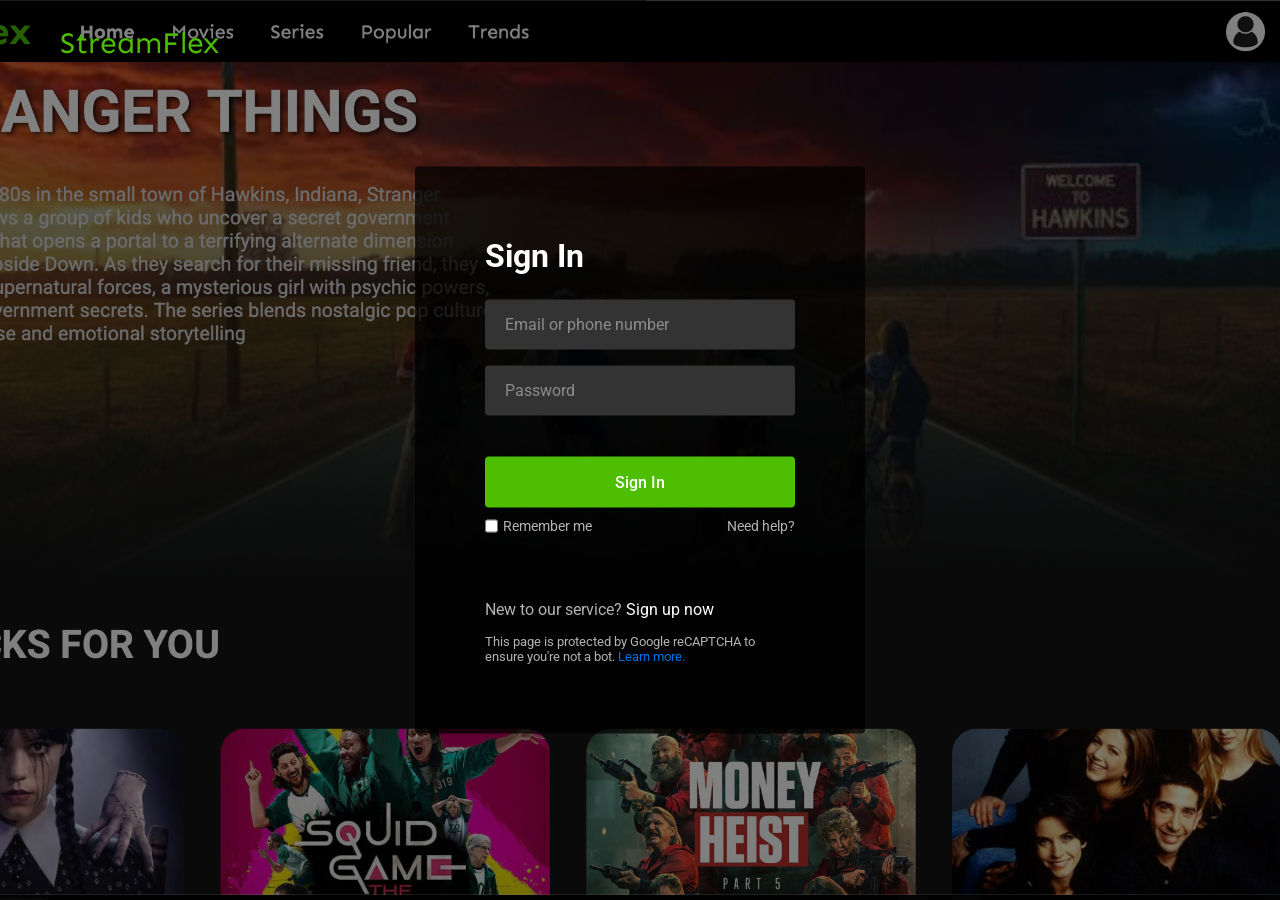
<file: register.html>
<!DOCTYPE html>
<html lang="en">

<head>
    <meta charset="UTF-8">
    <meta name="viewport" content="width=device-width, initial-scale=1.0">
    <title>StreamFlex Login</title>
    <link rel="stylesheet" href="register.css">
</head>

<body>
    <header class="main-header">
        <a href="index.html" class="brand-logo">StreamFlex</a>
    </header>

    <div class="login-container">
        <h2 class="login-title">Sign In</h2>

        <form class="auth-form">
            <div class="input-group">
                <input type="text" required>
                <label>Email or phone number</label>
            </div>
            <div class="input-group">
                <input type="password" required>
                <label>Password</label>
            </div>
            <button type="submit" class="submit-btn">Sign In</button>
            <div class="form-options">
                <div class="save-credentials">
                    <input type="checkbox" id="save-login">
                    <label for="save-login">Remember me</label>
                </div>
                <a href="#" class="help-link">Need help?</a>
            </div>
        </form>

        <p class="signup-prompt">New to our service? <a href="#">Sign up now</a></p>
        <p class="security-notice">
            This page is protected by Google reCAPTCHA to ensure you're not a bot.
            <a href="#">Learn more.</a>
        </p>
    </div>

    <script>
        document.querySelector(".auth-form").addEventListener("submit", (e) => {
            e.preventDefault();
            window.location.href = "index.html";
        });
    </script>
</body>

</html>
</file>
<file: register.css>
@import url("https://fonts.googleapis.com/css2?family=Roboto:wght@400;500;600;700&family=Sen:wght@700&display=swap");
* {
    margin: 0;
    padding: 0;
    box-sizing: border-box;
    font-family: "Roboto", sans-serif;
}

body {
    background: #000;
    min-height: 100vh;
}

body::before {
    content: "";
    position: fixed;
    inset: 0;
    opacity: 0.5;
    background: url("1.png") center / cover no-repeat;
}

.main-header {
    position: fixed;
    padding: 25px 60px;
    z-index: 1;
}

.brand-logo {
    font-family: "Sen", sans-serif;
    font-size: 30px;
    color: #4dbf00;
    text-decoration: none;
}

.login-container {
    position: absolute;
    left: 50%;
    top: 50%;
    border-radius: 4px;
    padding: 70px;
    width: 450px;
    transform: translate(-50%, -50%);
    background: rgba(0, 0, 0, 0.75);
}

.login-title {
    color: #fff;
    font-size: 2rem;
}

.auth-form {
    margin: 25px 0 65px;
}

.input-group {
    height: 50px;
    position: relative;
    margin-bottom: 16px;
}

.input-group input {
    height: 100%;
    width: 100%;
    background: #333;
    border: none;
    outline: none;
    border-radius: 4px;
    color: #fff;
    font-size: 1rem;
    padding: 0 20px;
}

.input-group input:is(:focus,
 :valid) {
    background: #444;
    padding: 16px 20px 0;
}

.input-group label {
    position: absolute;
    left: 20px;
    top: 50%;
    transform: translateY(-50%);
    font-size: 1rem;
    pointer-events: none;
    color: #8c8c8c;
    transition: all 0.1s ease;
}

.input-group input:is(:focus,
 :valid)~label {
    font-size: 0.75rem;
    transform: translateY(-130%);
}

.submit-btn {
    width: 100%;
    padding: 16px 0;
    font-size: 1rem;
    background: #4dbf00;
    color: #fff;
    font-weight: 500;
    border-radius: 4px;
    border: none;
    outline: none;
    margin: 25px 0 10px;
    cursor: pointer;
    transition: 0.1s ease;
}

.submit-btn:hover {
    background: #3a8c03;
}

.login-container a {
    text-decoration: none;
}

.login-container a:hover {
    text-decoration: underline;
}

.login-container :where(label,
p,
a) {
    color: #b3b3b3;
}

.form-options {
    display: flex;
    justify-content: space-between;
}

.save-credentials {
    display: flex;
}

.save-credentials input {
    margin-right: 5px;
    accent-color: #b3b3b3;
}

.form-options :where(label,
a) {
    font-size: 0.9rem;
}

.signup-prompt a {
    color: #fff;
}

.security-notice {
    display: block;
    margin-top: 15px;
    color: #b3b3b3;
    font-size: 0.8rem;
}

.security-notice a {
    color: #0071eb;
}

@media (max-width: 740px) {
    body::before {
        display: none;
    }
    .main-header,
    .login-container {
        padding: 20px;
    }
    .login-container {
        width: 100%;
        top: 43%;
    }
    .auth-form {
        margin: 25px 0 40px;
    }
}
</file>
